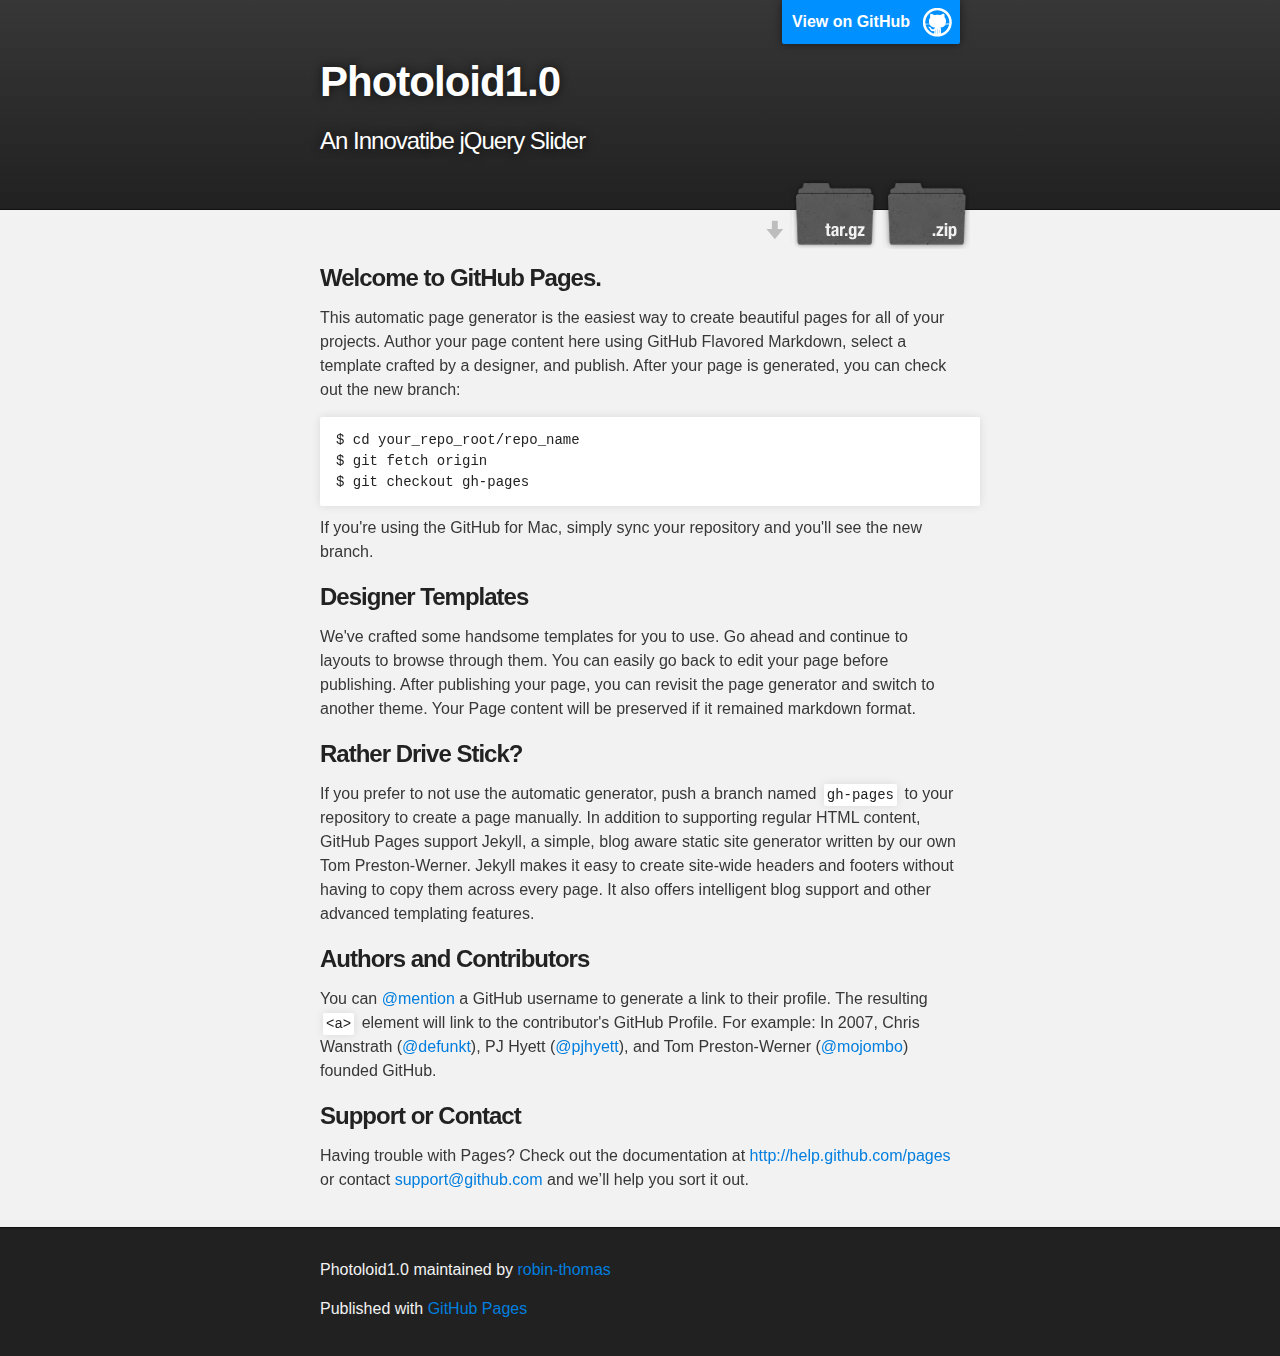
<file: index.html>
<!DOCTYPE html>
<html>

  <head>
    <meta charset='utf-8' />
    <meta http-equiv="X-UA-Compatible" content="chrome=1" />
    <meta name="description" content="Photoloid1.0 : An Innovatibe jQuery Slider" />

    <link rel="stylesheet" type="text/css" media="screen" href="stylesheets/stylesheet.css">

    <title>Photoloid1.0</title>
  </head>

  <body>

    <!-- HEADER -->
    <div id="header_wrap" class="outer">
        <header class="inner">
          <a id="forkme_banner" href="https://github.com/robin-thomas/photoloid1.0">View on GitHub</a>

          <h1 id="project_title">Photoloid1.0</h1>
          <h2 id="project_tagline">An Innovatibe jQuery Slider</h2>

            <section id="downloads">
              <a class="zip_download_link" href="https://github.com/robin-thomas/photoloid1.0/zipball/master">Download this project as a .zip file</a>
              <a class="tar_download_link" href="https://github.com/robin-thomas/photoloid1.0/tarball/master">Download this project as a tar.gz file</a>
            </section>
        </header>
    </div>

    <!-- MAIN CONTENT -->
    <div id="main_content_wrap" class="outer">
      <section id="main_content" class="inner">
        <h3>Welcome to GitHub Pages.</h3>

<p>This automatic page generator is the easiest way to create beautiful pages for all of your projects. Author your page content here using GitHub Flavored Markdown, select a template crafted by a designer, and publish. After your page is generated, you can check out the new branch:</p>

<pre><code>$ cd your_repo_root/repo_name
$ git fetch origin
$ git checkout gh-pages
</code></pre>

<p>If you're using the GitHub for Mac, simply sync your repository and you'll see the new branch.</p>

<h3>Designer Templates</h3>

<p>We've crafted some handsome templates for you to use. Go ahead and continue to layouts to browse through them. You can easily go back to edit your page before publishing. After publishing your page, you can revisit the page generator and switch to another theme. Your Page content will be preserved if it remained markdown format.</p>

<h3>Rather Drive Stick?</h3>

<p>If you prefer to not use the automatic generator, push a branch named <code>gh-pages</code> to your repository to create a page manually. In addition to supporting regular HTML content, GitHub Pages support Jekyll, a simple, blog aware static site generator written by our own Tom Preston-Werner. Jekyll makes it easy to create site-wide headers and footers without having to copy them across every page. It also offers intelligent blog support and other advanced templating features.</p>

<h3>Authors and Contributors</h3>

<p>You can <a href="https://github.com/blog/821" class="user-mention">@mention</a> a GitHub username to generate a link to their profile. The resulting <code>&lt;a&gt;</code> element will link to the contributor's GitHub Profile. For example: In 2007, Chris Wanstrath (<a href="https://github.com/defunkt" class="user-mention">@defunkt</a>), PJ Hyett (<a href="https://github.com/pjhyett" class="user-mention">@pjhyett</a>), and Tom Preston-Werner (<a href="https://github.com/mojombo" class="user-mention">@mojombo</a>) founded GitHub.</p>

<h3>Support or Contact</h3>

<p>Having trouble with Pages? Check out the documentation at <a href="http://help.github.com/pages">http://help.github.com/pages</a> or contact <a href="mailto:support@github.com">support@github.com</a> and we’ll help you sort it out.</p>
      </section>
    </div>

    <!-- FOOTER  -->
    <div id="footer_wrap" class="outer">
      <footer class="inner">
        <p class="copyright">Photoloid1.0 maintained by <a href="https://github.com/robin-thomas">robin-thomas</a></p>
        <p>Published with <a href="http://pages.github.com">GitHub Pages</a></p>
      </footer>
    </div>

    

  </body>
</html>
</file>
<file: stylesheets/stylesheet.css>
/*******************************************************************************
Slate Theme for GitHub Pages
by Jason Costello, @jsncostello
*******************************************************************************/

@import url(pygment_trac.css);

/*******************************************************************************
MeyerWeb Reset
*******************************************************************************/

html, body, div, span, applet, object, iframe,
h1, h2, h3, h4, h5, h6, p, blockquote, pre,
a, abbr, acronym, address, big, cite, code,
del, dfn, em, img, ins, kbd, q, s, samp,
small, strike, strong, sub, sup, tt, var,
b, u, i, center,
dl, dt, dd, ol, ul, li,
fieldset, form, label, legend,
table, caption, tbody, tfoot, thead, tr, th, td,
article, aside, canvas, details, embed,
figure, figcaption, footer, header, hgroup,
menu, nav, output, ruby, section, summary,
time, mark, audio, video {
  margin: 0;
  padding: 0;
  border: 0;
  font: inherit;
  vertical-align: baseline;
}

/* HTML5 display-role reset for older browsers */
article, aside, details, figcaption, figure,
footer, header, hgroup, menu, nav, section {
  display: block;
}

ol, ul {
  list-style: none;
}

blockquote, q {
}

table {
  border-collapse: collapse;
  border-spacing: 0;
}

a:focus {
  outline: none;
}

/*******************************************************************************
Theme Styles
*******************************************************************************/

body {
  box-sizing: border-box;
  color:#373737;
  background: #212121;
  font-size: 16px;
  font-family: 'Myriad Pro', Calibri, Helvetica, Arial, sans-serif;
  line-height: 1.5;
  -webkit-font-smoothing: antialiased;
}

h1, h2, h3, h4, h5, h6 {
  margin: 10px 0;
  font-weight: 700;
  color:#222222;
  font-family: 'Lucida Grande', 'Calibri', Helvetica, Arial, sans-serif;
  letter-spacing: -1px;
}

h1 {
  font-size: 36px;
  font-weight: 700;
}

h2 {
  padding-bottom: 10px;
  font-size: 32px;
  background: url('../images/bg_hr.png') repeat-x bottom;
}

h3 {
  font-size: 24px;
}

h4 {
  font-size: 21px;
}

h5 {
  font-size: 18px;
}

h6 {
  font-size: 16px;
}

p {
  margin: 10px 0 15px 0;
}

footer p {
  color: #f2f2f2;
}

a {
  text-decoration: none;
  color: #007edf;
  text-shadow: none;

  transition: color 0.5s ease;
  transition: text-shadow 0.5s ease;
  -webkit-transition: color 0.5s ease;
  -webkit-transition: text-shadow 0.5s ease;
  -moz-transition: color 0.5s ease;
  -moz-transition: text-shadow 0.5s ease;
  -o-transition: color 0.5s ease;
  -o-transition: text-shadow 0.5s ease;
  -ms-transition: color 0.5s ease;
  -ms-transition: text-shadow 0.5s ease;
}

#main_content a:hover {
  color: #0069ba;
  text-shadow: #0090ff 0px 0px 2px;
}

footer a:hover {
  color: #43adff;
  text-shadow: #0090ff 0px 0px 2px;
}

em {
  font-style: italic;
}

strong {
  font-weight: bold;
}

img {
  position: relative;
  margin: 0 auto;
  max-width: 739px;
  padding: 5px;
  margin: 10px 0 10px 0;
  border: 1px solid #ebebeb;

  box-shadow: 0 0 5px #ebebeb;
  -webkit-box-shadow: 0 0 5px #ebebeb;
  -moz-box-shadow: 0 0 5px #ebebeb;
  -o-box-shadow: 0 0 5px #ebebeb;
  -ms-box-shadow: 0 0 5px #ebebeb;
}

pre, code {
  width: 100%;
  color: #222;
  background-color: #fff;

  font-family: Monaco, "Bitstream Vera Sans Mono", "Lucida Console", Terminal, monospace;
  font-size: 14px;

  border-radius: 2px;
  -moz-border-radius: 2px;
  -webkit-border-radius: 2px;



}

pre {
  width: 100%;
  padding: 10px;
  box-shadow: 0 0 10px rgba(0,0,0,.1);
  overflow: auto;
}

code {
  padding: 3px;
  margin: 0 3px;
  box-shadow: 0 0 10px rgba(0,0,0,.1);
}

pre code {
  display: block;
  box-shadow: none;
}

blockquote {
  color: #666;
  margin-bottom: 20px;
  padding: 0 0 0 20px;
  border-left: 3px solid #bbb;
}

ul, ol, dl {
  margin-bottom: 15px
}

ul li {
  list-style: inside;
  padding-left: 20px;
}

ol li {
  list-style: decimal inside;
  padding-left: 20px;
}

dl dt {
  font-weight: bold;
}

dl dd {
  padding-left: 20px;
  font-style: italic;
}

dl p {
  padding-left: 20px;
  font-style: italic;
}

hr {
  height: 1px;
  margin-bottom: 5px;
  border: none;
  background: url('../images/bg_hr.png') repeat-x center;
}

table {
  border: 1px solid #373737;
  margin-bottom: 20px;
  text-align: left;
 }

th {
  font-family: 'Lucida Grande', 'Helvetica Neue', Helvetica, Arial, sans-serif;
  padding: 10px;
  background: #373737;
  color: #fff;
 }

td {
  padding: 10px;
  border: 1px solid #373737;
 }

form {
  background: #f2f2f2;
  padding: 20px;
}

img {
  width: 100%;
  max-width: 100%;
}

/*******************************************************************************
Full-Width Styles
*******************************************************************************/

.outer {
  width: 100%;
}

.inner {
  position: relative;
  max-width: 640px;
  padding: 20px 10px;
  margin: 0 auto;
}

#forkme_banner {
  display: block;
  position: absolute;
  top:0;
  right: 10px;
  z-index: 10;
  padding: 10px 50px 10px 10px;
  color: #fff;
  background: url('../images/blacktocat.png') #0090ff no-repeat 95% 50%;
  font-weight: 700;
  box-shadow: 0 0 10px rgba(0,0,0,.5);
  border-bottom-left-radius: 2px;
  border-bottom-right-radius: 2px;
}

#header_wrap {
  background: #212121;
  background: -moz-linear-gradient(top, #373737, #212121);
  background: -webkit-linear-gradient(top, #373737, #212121);
  background: -ms-linear-gradient(top, #373737, #212121);
  background: -o-linear-gradient(top, #373737, #212121);
  background: linear-gradient(top, #373737, #212121);
}

#header_wrap .inner {
  padding: 50px 10px 30px 10px;
}

#project_title {
  margin: 0;
  color: #fff;
  font-size: 42px;
  font-weight: 700;
  text-shadow: #111 0px 0px 10px;
}

#project_tagline {
  color: #fff;
  font-size: 24px;
  font-weight: 300;
  background: none;
  text-shadow: #111 0px 0px 10px;
}

#downloads {
  position: absolute;
  width: 210px;
  z-index: 10;
  bottom: -40px;
  right: 0;
  height: 70px;
  background: url('../images/icon_download.png') no-repeat 0% 90%;
}

.zip_download_link {
  display: block;
  float: right;
  width: 90px;
  height:70px;
  text-indent: -5000px;
  overflow: hidden;
  background: url(../images/sprite_download.png) no-repeat bottom left;
}

.tar_download_link {
  display: block;
  float: right;
  width: 90px;
  height:70px;
  text-indent: -5000px;
  overflow: hidden;
  background: url(../images/sprite_download.png) no-repeat bottom right;
  margin-left: 10px;
}

.zip_download_link:hover {
  background: url(../images/sprite_download.png) no-repeat top left;
}

.tar_download_link:hover {
  background: url(../images/sprite_download.png) no-repeat top right;
}

#main_content_wrap {
  background: #f2f2f2;
  border-top: 1px solid #111;
  border-bottom: 1px solid #111;
}

#main_content {
  padding-top: 40px;
}

#footer_wrap {
  background: #212121;
}



/*******************************************************************************
Small Device Styles
*******************************************************************************/

@media screen and (max-width: 480px) {
  body {
    font-size:14px;
  }

  #downloads {
    display: none;
  }

  .inner {
    min-width: 320px;
    max-width: 480px;
  }

  #project_title {
  font-size: 32px;
  }

  h1 {
    font-size: 28px;
  }

  h2 {
    font-size: 24px;
  }

  h3 {
    font-size: 21px;
  }

  h4 {
    font-size: 18px;
  }

  h5 {
    font-size: 14px;
  }

  h6 {
    font-size: 12px;
  }

  code, pre {
    min-width: 320px;
    max-width: 480px;
    font-size: 11px;
  }

}
</file>
